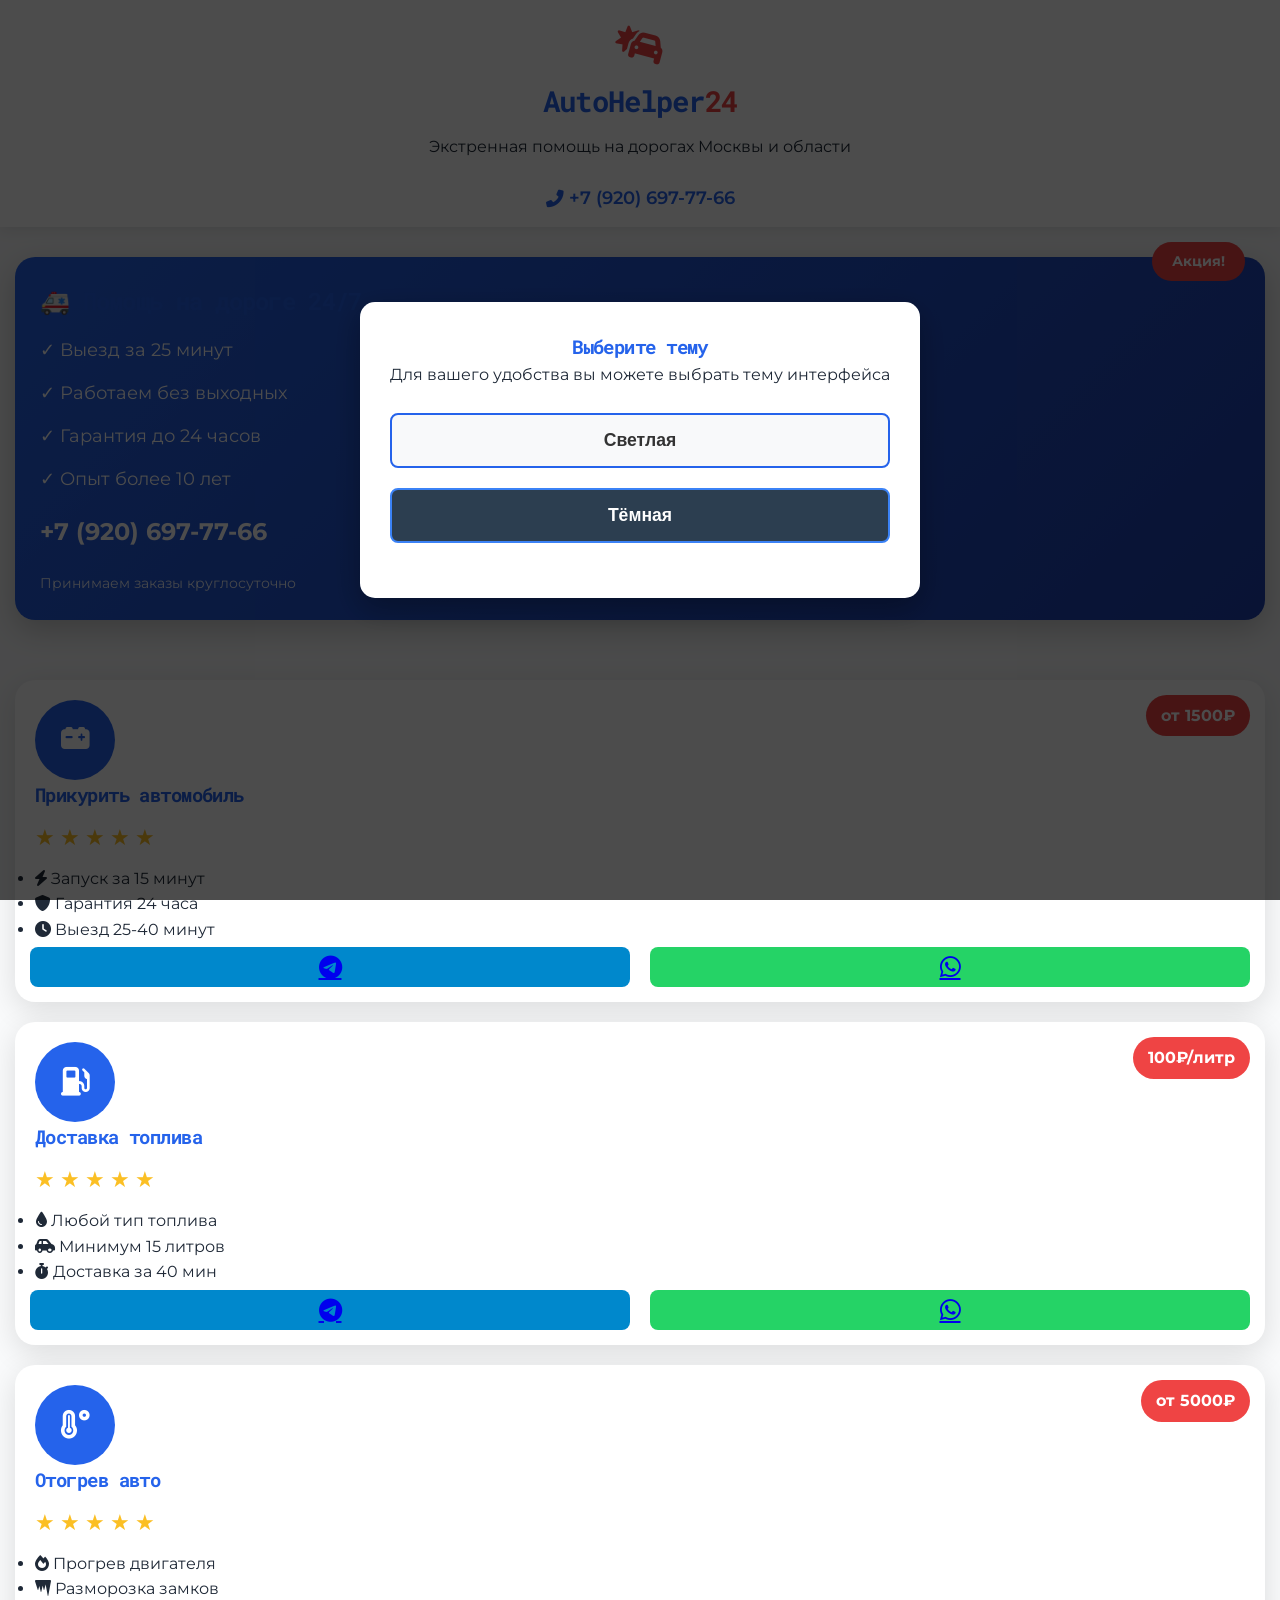
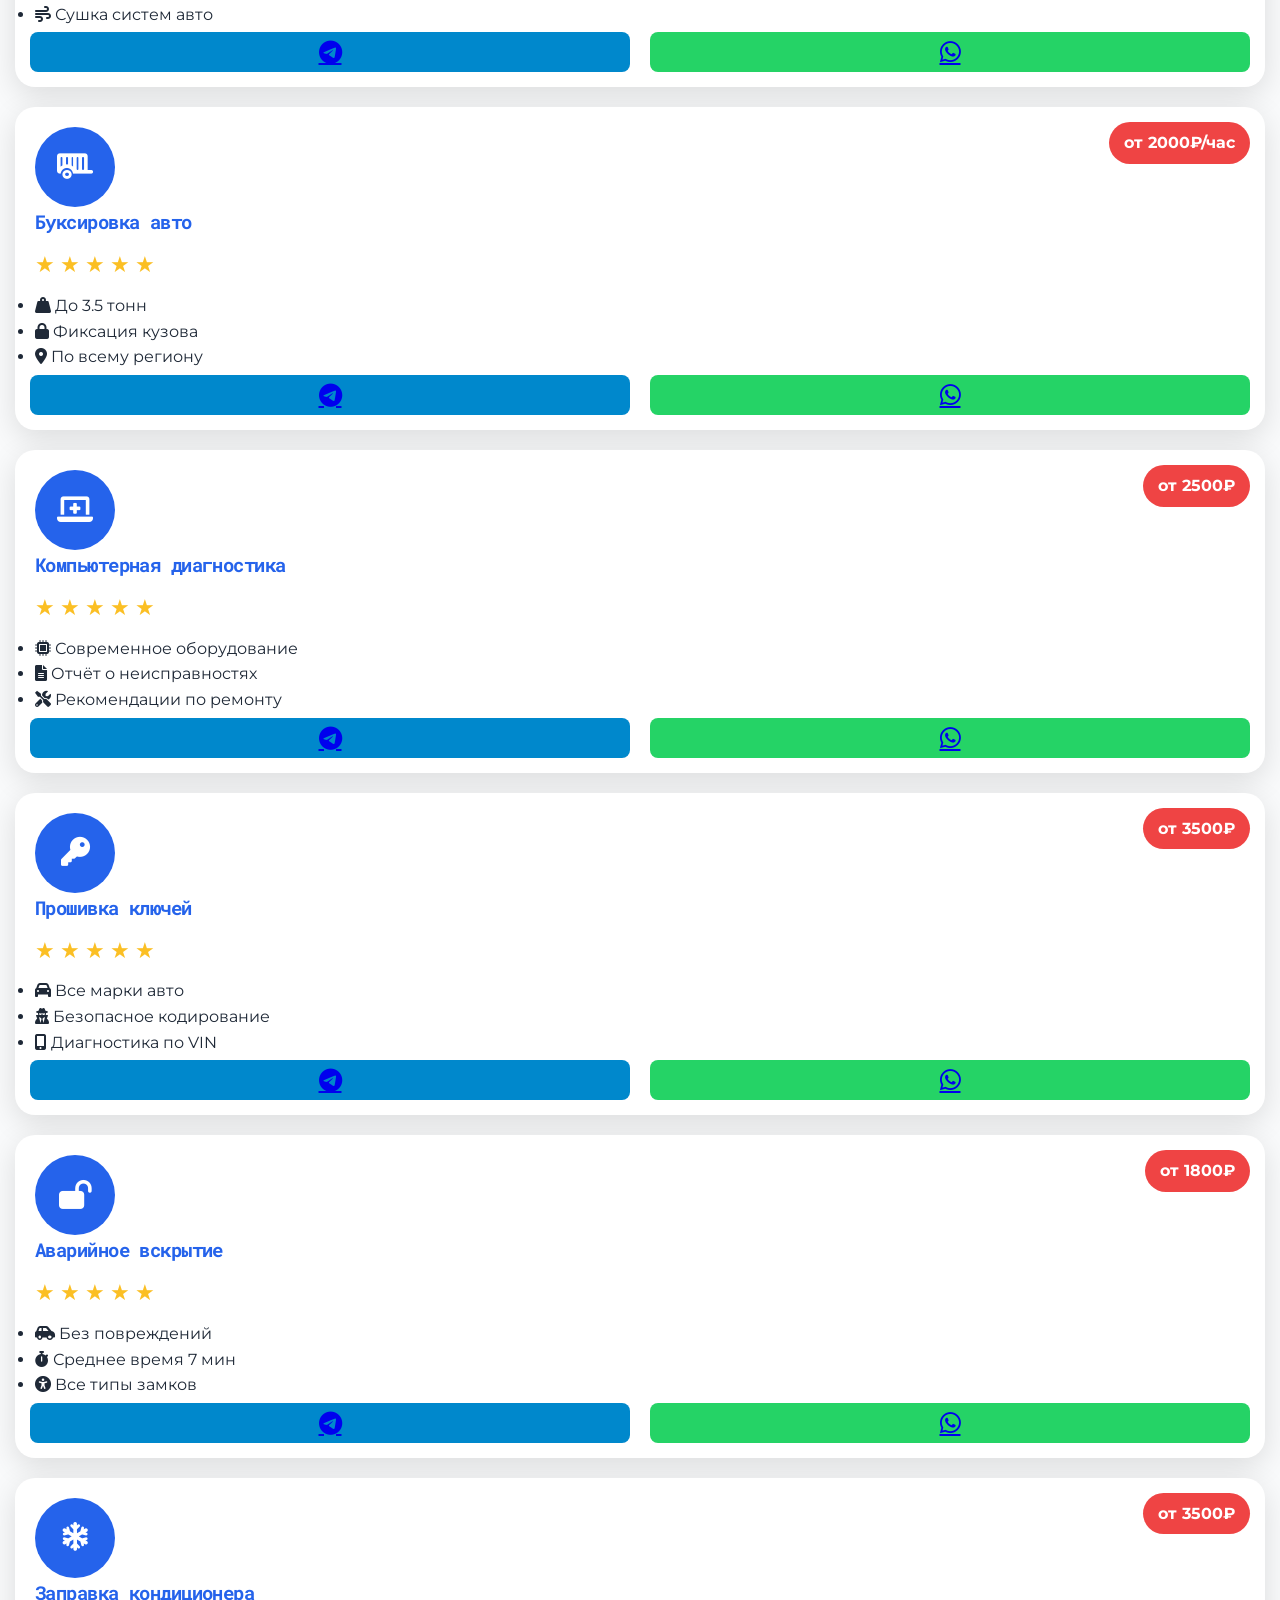
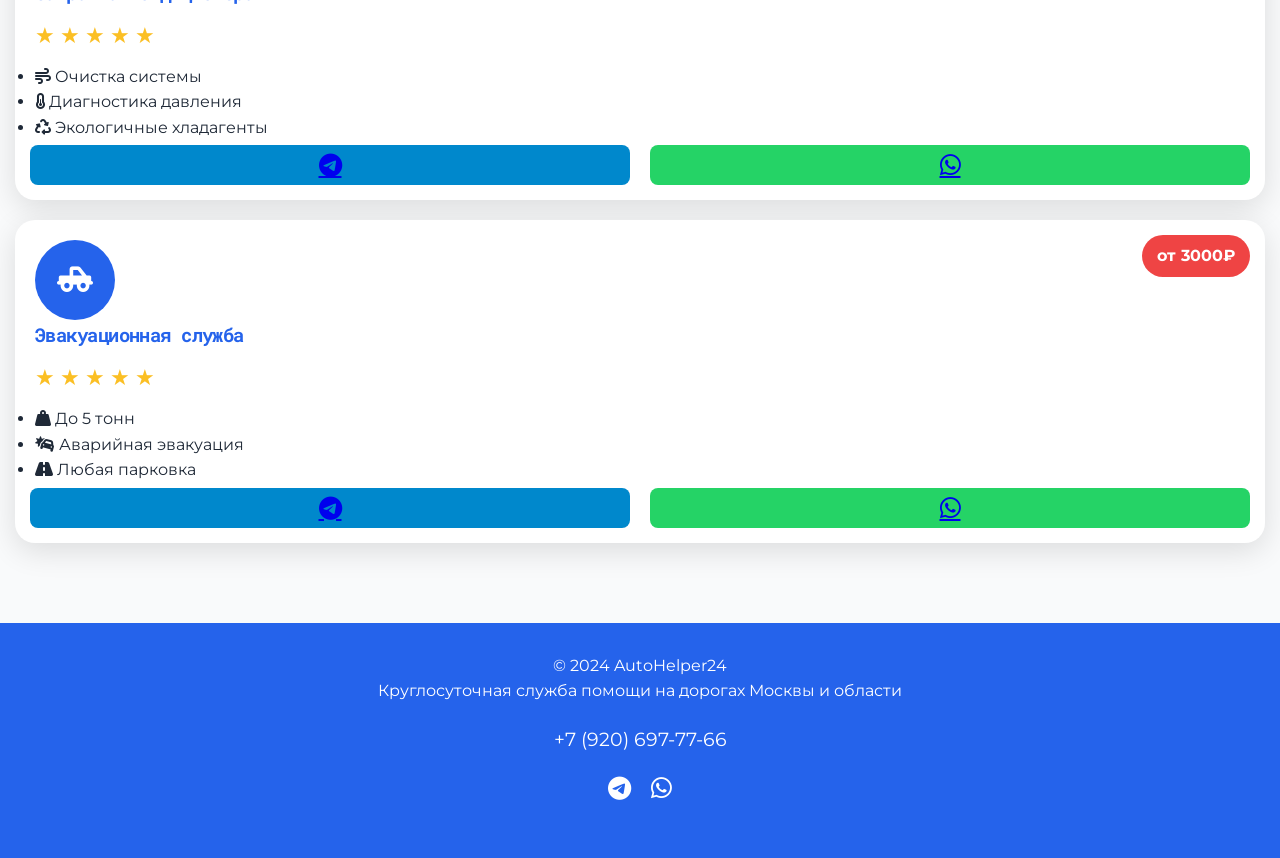
<file: index.html>
<!DOCTYPE html>
<html lang="ru">
<head>
    <meta charset="UTF-8">
    <meta name="viewport" content="width=device-width, initial-scale=1.0, maximum-scale=5.0, user-scalable=yes">
    <meta name="description" content="🚗 Срочная помощь на дороге в Москве и области. Прикурить авто (от 1500₽), доставка топлива (65₽/л), эвакуатор (от 3000₽), вскрытие авто (от 1800₽). Выезд за 25 минут! Круглосуточно.">
    <meta name="keywords" content="авто помощь Москва, прикурить машину, срочный запуск аккумулятора, эвакуатор недорого Москва, вскрытие автомобиля без повреждений, доставка бензина на дороге, помощь на трассе, круглосуточный автосервис, техпомощь на дороге, аварийное вскрытие авто">
    <meta name="author" content="AutoHelper24">
    <title>Экстренная авто помощь в Москве 24/7 | AutoHelper24</title>
    <link rel="icon" href="favicon.svg" type="image/svg+xml">
    <link rel="icon" href="favicon.ico" type="image/x-icon">
    <link rel="preconnect" href="https://fonts.googleapis.com">
    <link rel="preconnect" href="https://fonts.gstatic.com" crossorigin>
    <link rel="stylesheet" href="CSS/style.css">
    <link rel="stylesheet" href="https://cdnjs.cloudflare.com/ajax/libs/font-awesome/6.0.0/css/all.min.css">
    <link href="https://fonts.googleapis.com/css2?family=Montserrat:wght@400;600&family=Roboto+Mono:wght@400;700&display=swap" rel="stylesheet">
</head>
<body>
    <!-- Прелоадер -->
    <div class="loader">
        <div class="loader-icon"></div>
    </div>

   <!-- Модальное окно выбора темы -->
   <div class="theme-modal" id="themeModal">
    <div class="theme-modal-content">
        <h3>Выберите тему</h3>
        <p>Для вашего удобства вы можете выбрать тему интерфейса</p>
        <div class="theme-options">
            <button class="theme-btn light-btn">Светлая</button>
            <button class="theme-btn dark-btn">Тёмная</button>
        </div>
    </div>
   </div>

    <header>
        <div class="container">
            <div class="logo-header">
                <i class="fas fa-car-crash logo-icon" aria-hidden="true"></i>
                <h1>AutoHelper<span>24</span></h1>
                <p>Экстренная помощь на дорогах Москвы и области</p>
            </div>
            <div class="header-contacts">
                <a href="tel:+79206977766" class="contact-link phone pulse" aria-label="Позвонить">
                    <i class="fas fa-phone-alt"></i>
                    <span class="phone-text">+7 (920) 697-77-66</span>
                </a>
            </div>
        </div>
    </header>

    <main class="container">
        <div class="snippet-card">
            <div class="snippet-content">
                <div class="snippet-badge">Акция!</div>
                <h2>🚑 Помощь на дороге 24/7</h2>
                <ul class="snippet-features">
                    <li>✓ Выезд за 25 минут</li>
                    <li>✓ Работаем без выходных</li>
                    <li>✓ Гарантия до 24 часов</li>
                    <li>✓ Опыт более 10 лет</li>
                </ul>
                <div class="snippet-contacts">
                    <a href="tel:+79206977766" class="snippet-phone">+7 (920) 697-77-66</a>
                    <div class="snippet-available">Принимаем заказы круглосуточно</div>
                </div>
            </div>
        </div>

        <div class="services-grid">
            <!-- Прикурить автомобиль -->
            <div class="service-card">
                <div class="service-icon jumpstart">
                    <i class="fas fa-car-battery"></i>
                </div>
                <div class="service-content">
                    <h3>Прикурить автомобиль</h3>
                    <div class="price-label">
                        <span>от 1500₽</span>
                    </div>
                    
                    <div class="rating-stars" data-service="jumpstart">
                        <div class="star" data-rating="1">★</div>
                        <div class="star" data-rating="2">★</div>
                        <div class="star" data-rating="3">★</div>
                        <div class="star" data-rating="4">★</div>
                        <div class="star" data-rating="5">★</div>
                    </div>

                    <ul class="service-features">
                        <li><i class="fas fa-bolt"></i> Запуск за 15 минут</li>
                        <li><i class="fas fa-shield-alt"></i> Гарантия 24 часа</li>
                        <li><i class="fas fa-clock"></i> Выезд 25-40 минут</li>
                    </ul>
                    
                    <div class="service-buttons">
                        <a href="https://t.me/Ale69rus" class="btn-icon telegram pulse" target="_blank" aria-label="Заказать в Telegram">
                            <i class="fab fa-telegram"></i>
                        </a>
                        <a href="https://wa.me/79206977766" class="btn-icon whatsapp pulse" target="_blank" aria-label="Заказать в WhatsApp">
                            <i class="fab fa-whatsapp"></i>
                        </a>
                    </div>
                </div>
            </div>

            <!-- Доставка топлива -->
            <div class="service-card">
                <div class="service-icon fuel">
                    <i class="fas fa-gas-pump"></i>
                </div>
                <div class="service-content">
                    <h3>Доставка топлива</h3>
                    <div class="price-label">
                        <span>100₽/литр</span>
                    </div>
                    
                    <div class="rating-stars" data-service="fuel">
                        <div class="star" data-rating="1">★</div>
                        <div class="star" data-rating="2">★</div>
                        <div class="star" data-rating="3">★</div>
                        <div class="star" data-rating="4">★</div>
                        <div class="star" data-rating="5">★</div>
                    </div>

                    <ul class="service-features">
                        <li><i class="fas fa-tint"></i> Любой тип топлива</li>
                        <li><i class="fas fa-car-side"></i> Минимум 15 литров</li>
                        <li><i class="fas fa-stopwatch"></i> Доставка за 40 мин</li>
                    </ul>
                    
                    <div class="service-buttons">
                        <a href="https://t.me/Ale69rus" class="btn-icon telegram pulse" target="_blank" aria-label="Заказать в Telegram">
                            <i class="fab fa-telegram"></i>
                        </a>
                        <a href="https://wa.me/79206977766" class="btn-icon whatsapp pulse" target="_blank" aria-label="Заказать в WhatsApp">
                            <i class="fab fa-whatsapp"></i>
                        </a>
                    </div>
                </div>
            </div>

            <!-- Отогрев авто -->
            <div class="service-card">
                <div class="service-icon heat">
                    <i class="fas fa-temperature-high"></i>
                </div>
                <div class="service-content">
                    <h3>Отогрев авто</h3>
                    <div class="price-label">
                        <span>от 5000₽</span>
                    </div>
                    
                    <div class="rating-stars" data-service="heat">
                        <div class="star" data-rating="1">★</div>
                        <div class="star" data-rating="2">★</div>
                        <div class="star" data-rating="3">★</div>
                        <div class="star" data-rating="4">★</div>
                        <div class="star" data-rating="5">★</div>
                    </div>

                    <ul class="service-features">
                        <li><i class="fas fa-fire"></i> Прогрев двигателя</li>
                        <li><i class="fas fa-icicles"></i> Разморозка замков</li>
                        <li><i class="fas fa-wind"></i> Сушка систем авто</li>
                    </ul>
                    
                    <div class="service-buttons">
                        <a href="https://t.me/Ale69rus" class="btn-icon telegram pulse" target="_blank" aria-label="Заказать в Telegram">
                            <i class="fab fa-telegram"></i>
                        </a>
                        <a href="https://wa.me/79206977766" class="btn-icon whatsapp pulse" target="_blank" aria-label="Заказать в WhatsApp">
                            <i class="fab fa-whatsapp"></i>
                        </a>
                    </div>
                </div>
            </div>

            <!-- Буксировка -->
            <div class="service-card">
                <div class="service-icon tow">
                    <i class="fas fa-trailer"></i>
                </div>
                <div class="service-content">
                    <h3>Буксировка авто</h3>
                    <div class="price-label">
                        <span>от 2000₽/час</span>
                    </div>
                    
                    <div class="rating-stars" data-service="tow">
                        <div class="star" data-rating="1">★</div>
                        <div class="star" data-rating="2">★</div>
                        <div class="star" data-rating="3">★</div>
                        <div class="star" data-rating="4">★</div>
                        <div class="star" data-rating="5">★</div>
                    </div>

                    <ul class="service-features">
                        <li><i class="fas fa-weight-hanging"></i> До 3.5 тонн</li>
                        <li><i class="fas fa-lock"></i> Фиксация кузова</li>
                        <li><i class="fas fa-map-marker-alt"></i> По всему региону</li>
                    </ul>
                    
                    <div class="service-buttons">
                        <a href="https://t.me/Ale69rus" class="btn-icon telegram pulse" target="_blank" aria-label="Заказать в Telegram">
                            <i class="fab fa-telegram"></i>
                        </a>
                        <a href="https://wa.me/79206977766" class="btn-icon whatsapp pulse" target="_blank" aria-label="Заказать в WhatsApp">
                            <i class="fab fa-whatsapp"></i>
                        </a>
                    </div>
                </div>
            </div>

            <!-- Диагностика -->
            <div class="service-card">
                <div class="service-icon diagnostic">
                    <i class="fas fa-laptop-medical"></i>
                </div>
                <div class="service-content">
                    <h3>Компьютерная диагностика</h3>
                    <div class="price-label">
                        <span>от 2500₽</span>
                    </div>
                    
                    <div class="rating-stars" data-service="diagnostic">
                        <div class="star" data-rating="1">★</div>
                        <div class="star" data-rating="2">★</div>
                        <div class="star" data-rating="3">★</div>
                        <div class="star" data-rating="4">★</div>
                        <div class="star" data-rating="5">★</div>
                    </div>

                    <ul class="service-features">
                        <li><i class="fas fa-microchip"></i> Современное оборудование</li>
                        <li><i class="fas fa-file-alt"></i> Отчёт о неисправностях</li>
                        <li><i class="fas fa-tools"></i> Рекомендации по ремонту</li>
                    </ul>
                    
                    <div class="service-buttons">
                        <a href="https://t.me/Ale69rus" class="btn-icon telegram pulse" target="_blank" aria-label="Заказать в Telegram">
                            <i class="fab fa-telegram"></i>
                        </a>
                        <a href="https://wa.me/79206977766" class="btn-icon whatsapp pulse" target="_blank" aria-label="Заказать в WhatsApp">
                            <i class="fab fa-whatsapp"></i>
                        </a>
                    </div>
                </div>
            </div>

            <!-- Прошивка ключей -->
            <div class="service-card">
                <div class="service-icon key">
                    <i class="fas fa-key"></i>
                </div>
                <div class="service-content">
                    <h3>Прошивка ключей</h3>
                    <div class="price-label">
                        <span>от 3500₽</span>
                    </div>
                    
                    <div class="rating-stars" data-service="key">
                        <div class="star" data-rating="1">★</div>
                        <div class="star" data-rating="2">★</div>
                        <div class="star" data-rating="3">★</div>
                        <div class="star" data-rating="4">★</div>
                        <div class="star" data-rating="5">★</div>
                    </div>

                    <ul class="service-features">
                        <li><i class="fas fa-car"></i> Все марки авто</li>
                        <li><i class="fas fa-user-secret"></i> Безопасное кодирование</li>
                        <li><i class="fas fa-mobile-alt"></i> Диагностика по VIN</li>
                    </ul>
                    
                    <div class="service-buttons">
                        <a href="https://t.me/Ale69rus" class="btn-icon telegram pulse" target="_blank" aria-label="Заказать в Telegram">
                            <i class="fab fa-telegram"></i>
                        </a>
                        <a href="https://wa.me/79206977766" class="btn-icon whatsapp pulse" target="_blank" aria-label="Заказать в WhatsApp">
                            <i class="fab fa-whatsapp"></i>
                        </a>
                    </div>
                </div>
            </div>

            <!-- Вскрытие авто -->
            <div class="service-card">
                <div class="service-icon unlock">
                    <i class="fas fa-lock-open"></i>
                </div>
                <div class="service-content">
                    <h3>Аварийное вскрытие</h3>
                    <div class="price-label">
                        <span>от 1800₽</span>
                    </div>
                    <div class="rating-stars" data-service="unlock">
                        <div class="star" data-rating="1">★</div>
                        <div class="star" data-rating="2">★</div>
                        <div class="star" data-rating="3">★</div>
                        <div class="star" data-rating="4">★</div>
                        <div class="star" data-rating="5">★</div>
                    </div>
                    <ul class="service-features">
                        <li><i class="fas fa-car-side"></i> Без повреждений</li>
                        <li><i class="fas fa-stopwatch"></i> Среднее время 7 мин</li>
                        <li><i class="fas fa-universal-access"></i> Все типы замков</li>
                    </ul>
                    <div class="service-buttons">
                        <a href="https://t.me/Ale69rus" class="btn-icon telegram pulse" target="_blank" aria-label="Заказать в Telegram">
                            <i class="fab fa-telegram"></i>
                        </a>
                        <a href="https://wa.me/79206977766" class="btn-icon whatsapp pulse" target="_blank" aria-label="Заказать в WhatsApp">
                            <i class="fab fa-whatsapp"></i>
                        </a>
                    </div>
                </div>
            </div>

            <!-- Кондиционер -->
            <div class="service-card">
                <div class="service-icon ac">
                    <i class="fas fa-snowflake"></i>
                </div>
                <div class="service-content">
                    <h3>Заправка кондиционера</h3>
                    <div class="price-label">
                        <span>от 3500₽</span>
                    </div>
                    
                    <div class="rating-stars" data-service="ac">
                        <div class="star" data-rating="1">★</div>
                        <div class="star" data-rating="2">★</div>
                        <div class="star" data-rating="3">★</div>
                        <div class="star" data-rating="4">★</div>
                        <div class="star" data-rating="5">★</div>
                    </div>

                    <ul class="service-features">
                        <li><i class="fas fa-wind"></i> Очистка системы</li>
                        <li><i class="fas fa-thermometer-half"></i> Диагностика давления</li>
                        <li><i class="fas fa-recycle"></i> Экологичные хладагенты</li>
                    </ul>
                    
                    <div class="service-buttons">
                        <a href="https://t.me/Ale69rus" class="btn-icon telegram pulse" target="_blank" aria-label="Заказать в Telegram">
                            <i class="fab fa-telegram"></i>
                        </a>
                        <a href="https://wa.me/79206977766" class="btn-icon whatsapp pulse" target="_blank" aria-label="Заказать в WhatsApp">
                            <i class="fab fa-whatsapp"></i>
                        </a>
                    </div>
                </div>
            </div>

            <!-- Эвакуатор -->
            <div class="service-card">
                <div class="service-icon truck">
                    <i class="fas fa-truck-pickup"></i>
                </div>
                <div class="service-content">
                    <h3>Эвакуационная служба</h3>
                    <div class="price-label">
                        <span>от 3000₽</span>
                    </div>
                    
                    <div class="rating-stars" data-service="truck">
                        <div class="star" data-rating="1">★</div>
                        <div class="star" data-rating="2">★</div>
                        <div class="star" data-rating="3">★</div>
                        <div class="star" data-rating="4">★</div>
                        <div class="star" data-rating="5">★</div>
                    </div>

                    <ul class="service-features">
                        <li><i class="fas fa-weight-hanging"></i> До 5 тонн</li>
                        <li><i class="fas fa-car-crash"></i> Аварийная эвакуация</li>
                        <li><i class="fas fa-road"></i> Любая парковка</li>
                    </ul>
                    
                    <div class="service-buttons">
                        <a href="https://t.me/Ale69rus" class="btn-icon telegram pulse" target="_blank" aria-label="Заказать в Telegram">
                            <i class="fab fa-telegram"></i>
                        </a>
                        <a href="https://wa.me/79206977766" class="btn-icon whatsapp pulse" target="_blank" aria-label="Заказать в WhatsApp">
                            <i class="fab fa-whatsapp"></i>
                        </a>
                    </div>
                </div>
            </div>
        </div>
    </main>

    <footer>
        <div class="container">
            <div class="footer-info">
                <p>© 2024 AutoHelper24</p>
                <p>Круглосуточная служба помощи на дорогах Москвы и области</p>
                <div class="footer-contacts">
                    <a href="tel:+79206977766" class="footer-phone">+7 (920) 697-77-66</a>
                    <div class="footer-social">
                        <a href="https://t.me/Ale69rus" target="_blank" aria-label="Telegram">
                            <i class="fab fa-telegram"></i>
                        </a>
                        <a href="https://wa.me/79206977766" target="_blank" aria-label="WhatsApp">
                            <i class="fab fa-whatsapp"></i>
                        </a>
                    </div>
                </div>
            </div>
        </div>
    </footer>

    <script src="js/script.js"></script>
</body>
</html>
</file>
<file: CSS/style.css>
:root {
    --primary-color: #2563eb;
    --accent-color: #ef4444;
    --telegram-color: #0088cc;
    --whatsapp-color: #25d366;
    --text-color: #1f2937;
    --bg-color: #f9fafb;
    --card-bg: #ffffff;
    --star-color: #fbbf24;
    --font-primary: 'Montserrat', sans-serif;
    --font-secondary: 'Roboto Mono', monospace;
}

/* Темная тема */
body.dark-theme {
    --primary-color: #3b82f6;
    --accent-color: #ef4444;
    --text-color: #f3f4f6;
    --bg-color: #111827;
    --card-bg: #1f2937;
    --star-color: #fbbf24;
}

* {
    margin: 0;
    padding: 0;
    box-sizing: border-box;
}

html {
    scroll-behavior: smooth;
}

body {
    font-family: var(--font-primary);
    background: var(--bg-color);
    color: var(--text-color);
    line-height: 1.6;
    transition: background-color 0.5s ease, color 0.5s ease;
    max-width: 100vw;
    overflow-x: hidden;
}

/* Прелоадер */
.loader {
    position: fixed;
    top: 0;
    left: 0;
    width: 100%;
    height: 100%;
    background: white;
    z-index: 1000;
    display: flex;
    justify-content: center;
    align-items: center;
    transition: opacity 0.5s;
}

.loader-icon {
    width: 50px;
    height: 50px;
    border: 5px solid #f3f3f3;
    border-top: 5px solid var(--accent-color);
    border-radius: 50%;
    animation: spin 1s linear infinite;
}

/* Шапка */
header {
    background: var(--card-bg);
    box-shadow: 0 2px 15px rgba(0,0,0,0.1);
    position: relative;
    transition: background-color 0.5s ease;
    padding: 15px 0;
}

.container {
    padding: 0 15px;
    max-width: 100%;
    margin: 0 auto;
    position: relative;
}

.logo-header {
    text-align: center;
    padding: 10px 0;
    position: relative;
}

.logo-icon {
    font-size: 2.5rem;
    color: var(--accent-color);
    animation: pulse 2s infinite;
}

h1, h2, h3 {
    font-family: var(--font-secondary);
    letter-spacing: -0.03em;
    color: var(--primary-color);
}

h1 {
    font-size: 1.8rem;
    margin: 10px 0;
}

h1 span {
    color: var(--accent-color);
}

/* Контакты в шапке */
.header-contacts {
    display: flex;
    justify-content: center;
    align-items: center;
    gap: 15px;
    margin-top: 15px;
    flex-wrap: wrap;
}

.contact-link {
    color: var(--primary-color);
    font-size: 1.2rem;
    transition: transform 0.3s;
    display: flex;
    align-items: center;
    gap: 5px;
    text-decoration: none;
}

.contact-link.phone {
    font-weight: 600;
    font-size: 1.1rem;
}

.phone-text {
    white-space: nowrap;
}

/* Снипет */
.snippet-card {
    background: linear-gradient(135deg, var(--primary-color), #1e40af);
    border-radius: 20px;
    padding: 25px;
    margin: 30px 0;
    color: white;
    position: relative;
    box-shadow: 0 10px 30px rgba(0,0,0,0.2);
}

.snippet-badge {
    position: absolute;
    top: -15px;
    right: 20px;
    background: var(--accent-color);
    padding: 8px 20px;
    border-radius: 30px;
    font-weight: 700;
    font-size: 0.9em;
}

.snippet-features li {
    margin: 15px 0;
    font-size: 1.1rem;
    display: flex;
    align-items: center;
    gap: 10px;
}

.snippet-phone {
    display: block;
    font-size: 1.5rem;
    font-weight: 700;
    color: white;
    text-decoration: none;
    margin: 20px 0;
    transition: opacity 0.3s;
}

.snippet-available {
    font-size: 0.9em;
    opacity: 0.9;
}

/* Карточки услуг */
.services-grid {
    display: grid;
    grid-template-columns: 1fr;
    gap: 20px;
    padding: 30px 0;
}

.service-card {
    background: var(--card-bg);
    border-radius: 20px;
    padding: 20px;
    padding-bottom: 60px;
    min-height: 300px;
    position: relative;
    box-shadow: 0 8px 30px rgba(0,0,0,0.12);
    transition: transform 0.3s, box-shadow 0.3s;
}

.service-card:hover {
    transform: translateY(-5px);
    box-shadow: 0 12px 40px rgba(0,0,0,0.15);
}

.service-icon {
    width: 80px;
    height: 80px;
    border-radius: 50%;
    background: var(--primary-color);
    display: flex;
    align-items: center;
    justify-content: center;
    font-size: 1.8rem;
    color: white;
    transition: transform 0.3s;
}

.service-icon:hover {
    transform: rotate(15deg) scale(1.1);
}

.service-content {
    height: 100%;
    display: flex;
    flex-direction: column;
}

.price-label {
    position: absolute;
    top: 15px;
    right: 15px;
    background: var(--accent-color);
    color: white;
    padding: 8px 15px;
    border-radius: 30px;
    font-weight: 700;
}

.service-buttons {
    position: absolute;
    bottom: 15px;
    left: 15px;
    right: 15px;
    display: flex;
    justify-content: space-between;
    gap: 10px;
}

.btn-icon {
    width: calc(50% - 5px);
    height: 40px;
    border-radius: 8px;
    display: flex;
    align-items: center;
    justify-content: center;
    transition: all 0.3s;
}

.telegram {
    background: var(--telegram-color);
    margin-right: 5px;
}

.whatsapp {
    background: var(--whatsapp-color);
    margin-left: 5px;
}

.btn-icon i {
    font-size: 24px;
}

.rating-stars {
    display: flex;
    gap: 5px;
    margin: 10px 0;
    flex-direction: row;
}

.star {
    cursor: pointer;
    color: var(--star-color);
    transition: transform 0.2s;
    font-size: 1.4rem;
}

/* Футер */
footer {
    background: var(--primary-color);
    color: white;
    padding: 30px 0;
    margin-top: 50px;
}

.footer-info {
    text-align: center;
    max-width: 600px;
    margin: 0 auto;
}

.footer-contacts {
    margin: 20px 0;
}

.footer-phone {
    color: white;
    font-size: 1.2rem;
    text-decoration: none;
    display: block;
    margin-bottom: 15px;
}

.footer-social {
    display: flex;
    justify-content: center;
    gap: 20px;
}

.footer-social a {
    color: white;
    font-size: 1.5rem;
}

/* Анимации */
@keyframes spin {
    0% { transform: rotate(0deg); }
    100% { transform: rotate(360deg); }
}

@keyframes pulse {
    0% { transform: scale(1); }
    50% { transform: scale(1.05); }
    100% { transform: scale(1); }
}

/* Анимация пульсации - менее интенсивная */
.pulse {
    animation: pulse-animation 3s infinite;
}

@keyframes pulse-animation {
    0% {
        transform: scale(1);
        box-shadow: 0 0 0 0 rgba(37, 99, 235, 0.3);
    }
    70% {
        transform: scale(1.02);
        box-shadow: 0 0 0 8px rgba(37, 99, 235, 0);
    }
    100% {
        transform: scale(1);
        box-shadow: 0 0 0 0 rgba(37, 99, 235, 0);
    }
}

/* Модальное окно выбора темы */
.theme-modal {
    display: none;
    position: fixed;
    top: 0;
    left: 0;
    width: 100%;
    height: 100%;
    background: rgba(0,0,0,0.7);
    z-index: 9999;
    align-items: center;
    justify-content: center;
}

.theme-modal.active {
    display: flex;
}

.theme-modal-content {
    background: var(--card-bg);
    padding: 30px;
    border-radius: 15px;
    max-width: 90%;
    text-align: center;
    box-shadow: 0 10px 30px rgba(0,0,0,0.3);
}

.theme-options {
    display: flex;
    gap: 20px;
    justify-content: center;
    margin: 25px 0;
    flex-direction: column;
}

.theme-btn {
    padding: 15px 30px;
    border: none;
    border-radius: 8px;
    cursor: pointer;
    font-weight: 600;
    transition: transform 0.3s, box-shadow 0.3s;
    font-size: 1.1rem;
}

.theme-btn:hover {
    transform: translateY(-3px);
    box-shadow: 0 5px 15px rgba(0,0,0,0.2);
}

.light-btn {
    background: #f8f9fa;
    color: #333;
    border: 2px solid #2563eb;
}

.dark-btn {
    background: #2c3e50;
    color: white;
    border: 2px solid #3b82f6;
}

/* Адаптивность */
@media (max-width: 768px) {
    .container {
        padding: 0 10px;
    }
    
    .header-contacts {
        flex-direction: row;
        gap: 10px;
    }
    
    .contact-link.phone {
        font-size: 1rem;
    }
    
    .services-grid {
        grid-template-columns: 1fr;
    }
    
    .theme-options {
        flex-direction: column;
    }
    
    .theme-btn {
        width: 100%;
        margin-bottom: 10px;
    }
}

@media (max-width: 480px) {
    h1 {
        font-size: 1.5rem;
    }
    
    .snippet-card {
        padding: 20px 15px;
    }
    
    .snippet-phone {
        font-size: 1.3rem;
    }
    
    .service-card {
        min-height: auto;
        padding-bottom: 70px;
    }
    
    .footer-phone {
        font-size: 1rem;
    }
    
    .header-contacts {
        flex-direction: row;
        justify-content: center;
    }
    
    .theme-modal-content {
        padding: 20px 15px;
    }
    
    .theme-btn {
        padding: 12px 20px;
        font-size: 1rem;
    }
}
</file>
